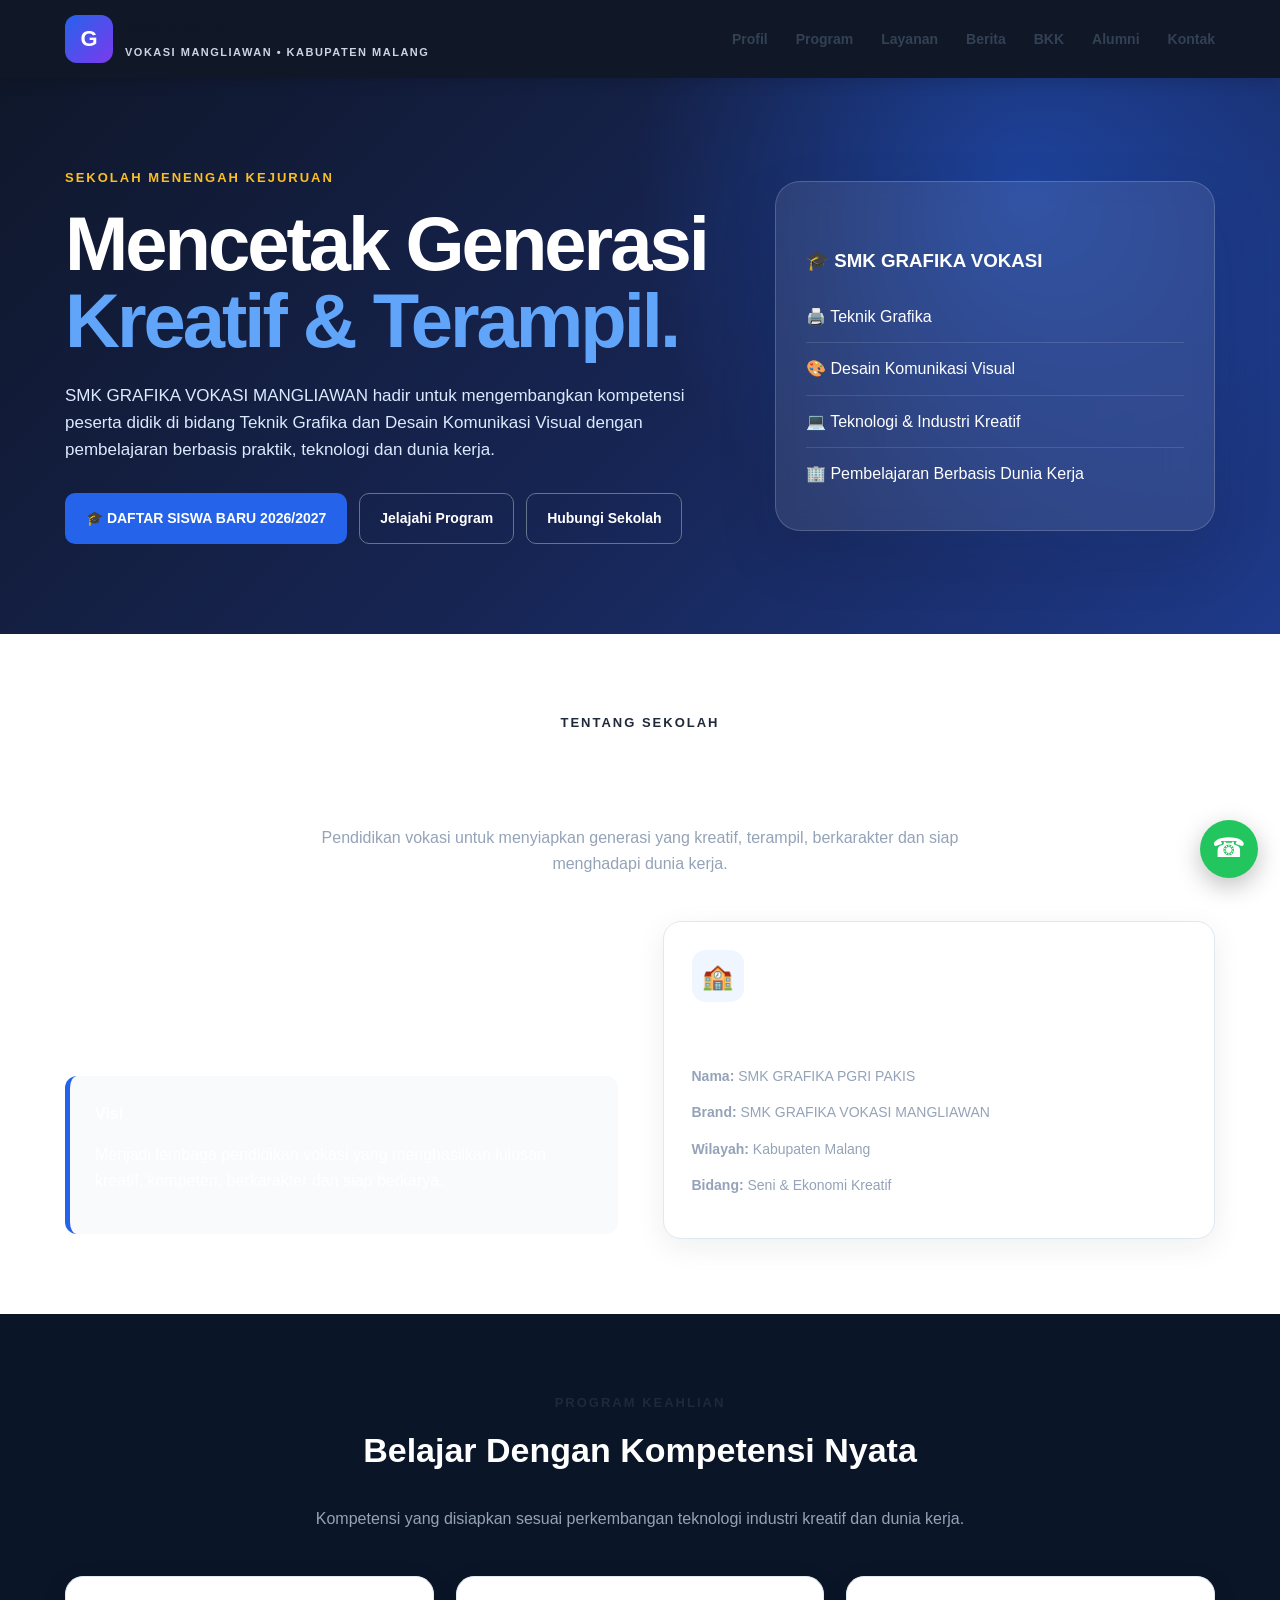
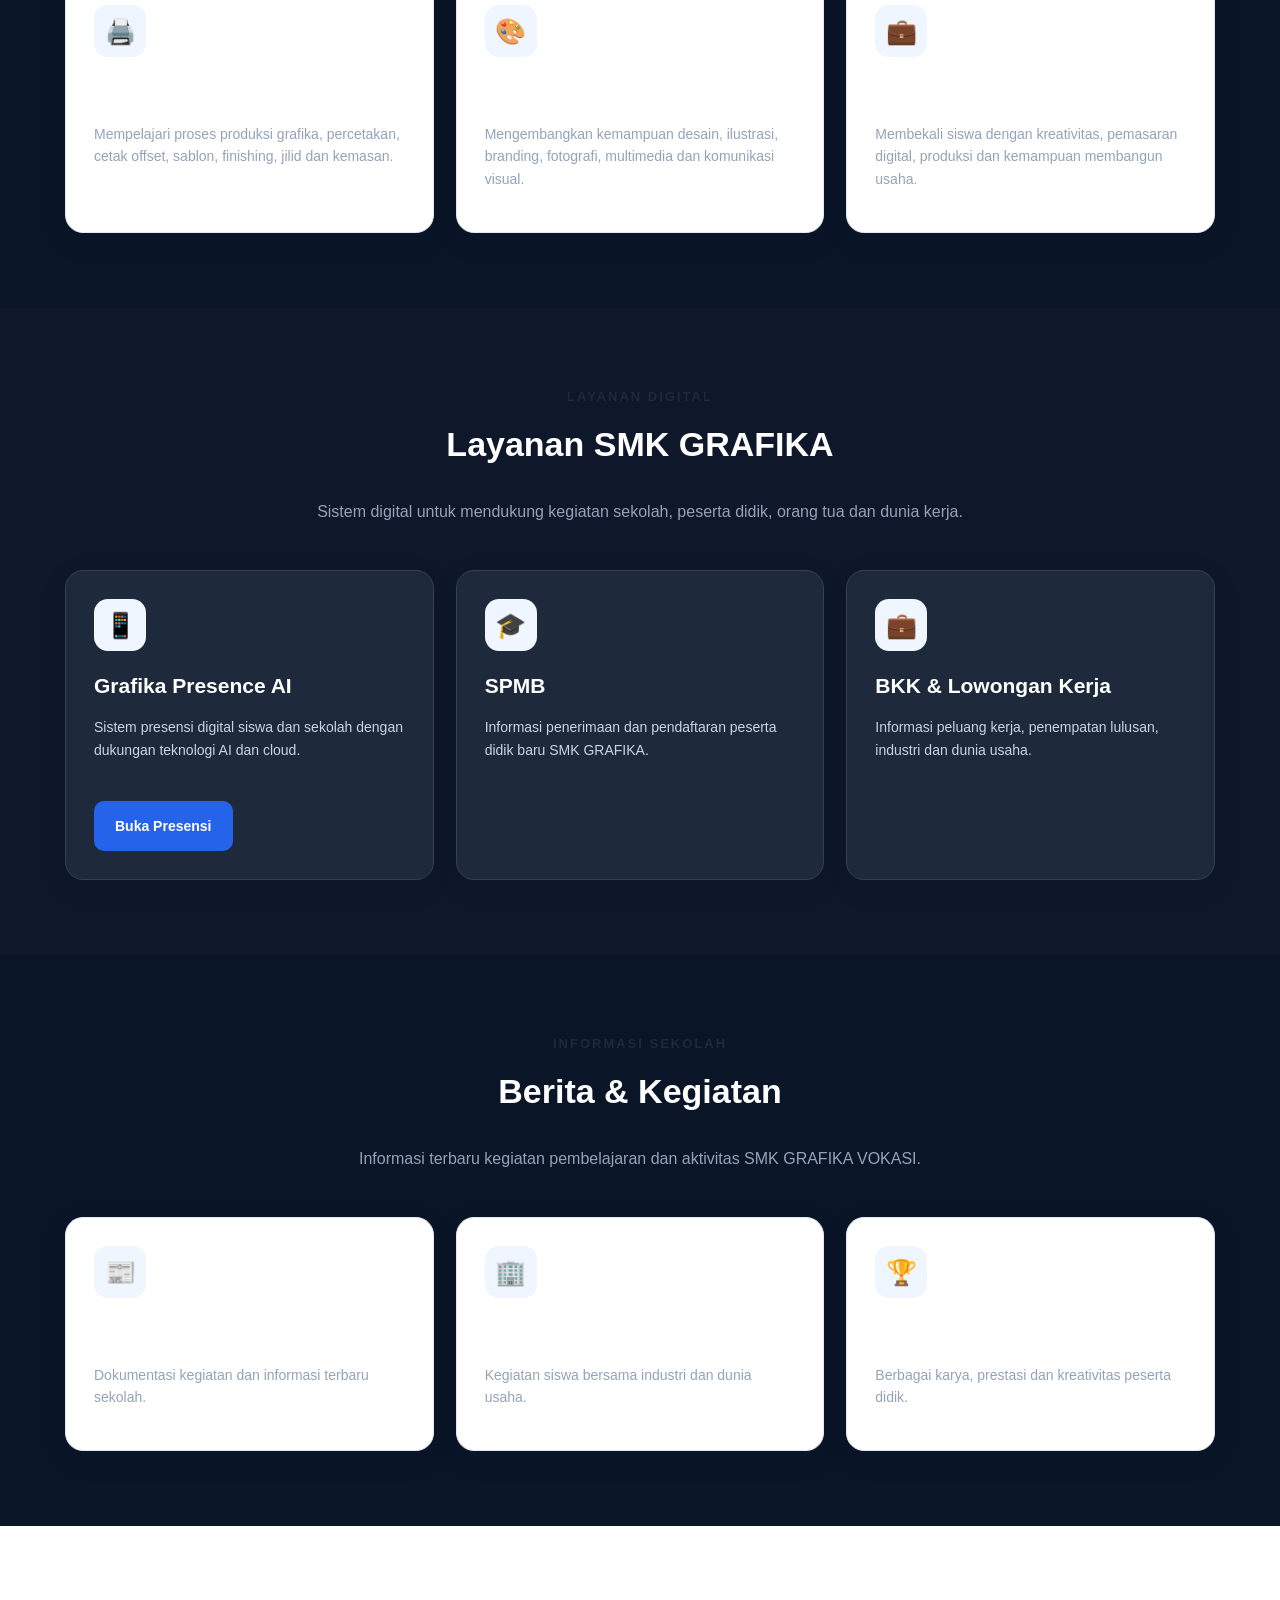
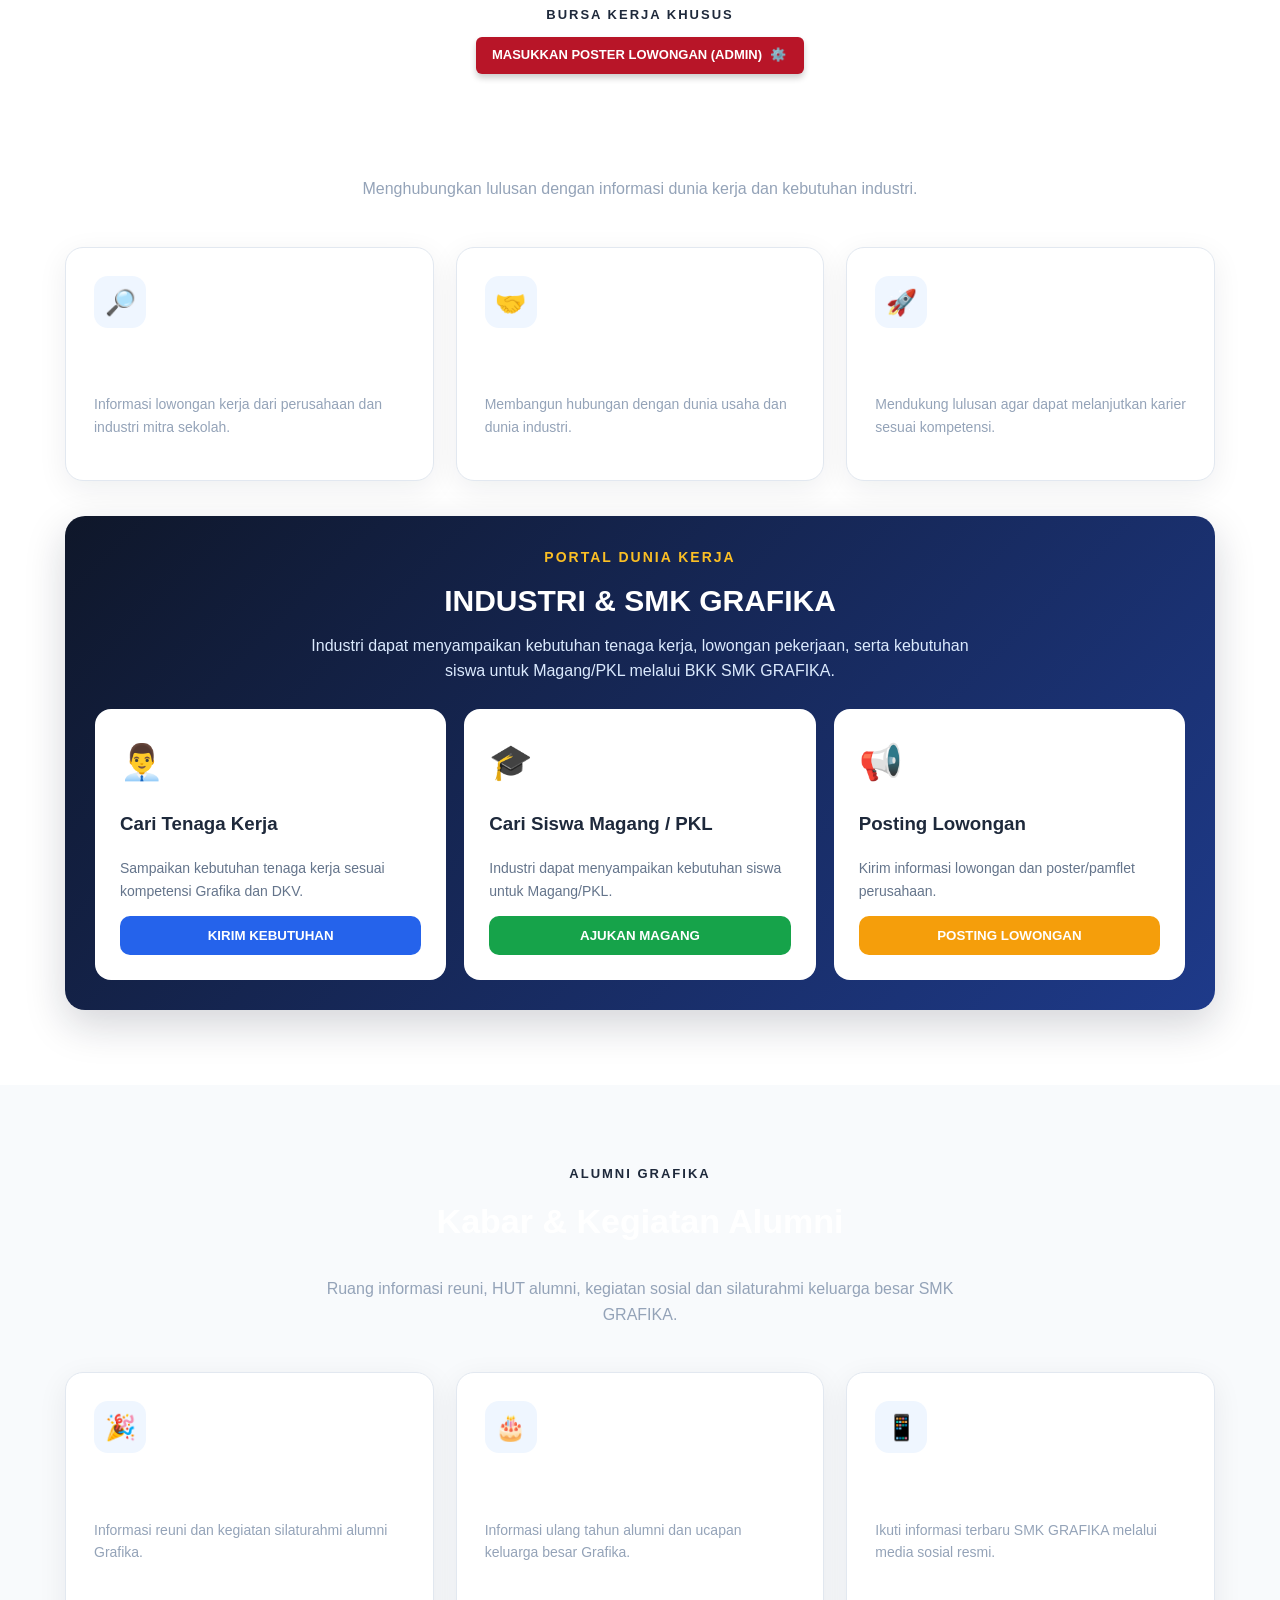
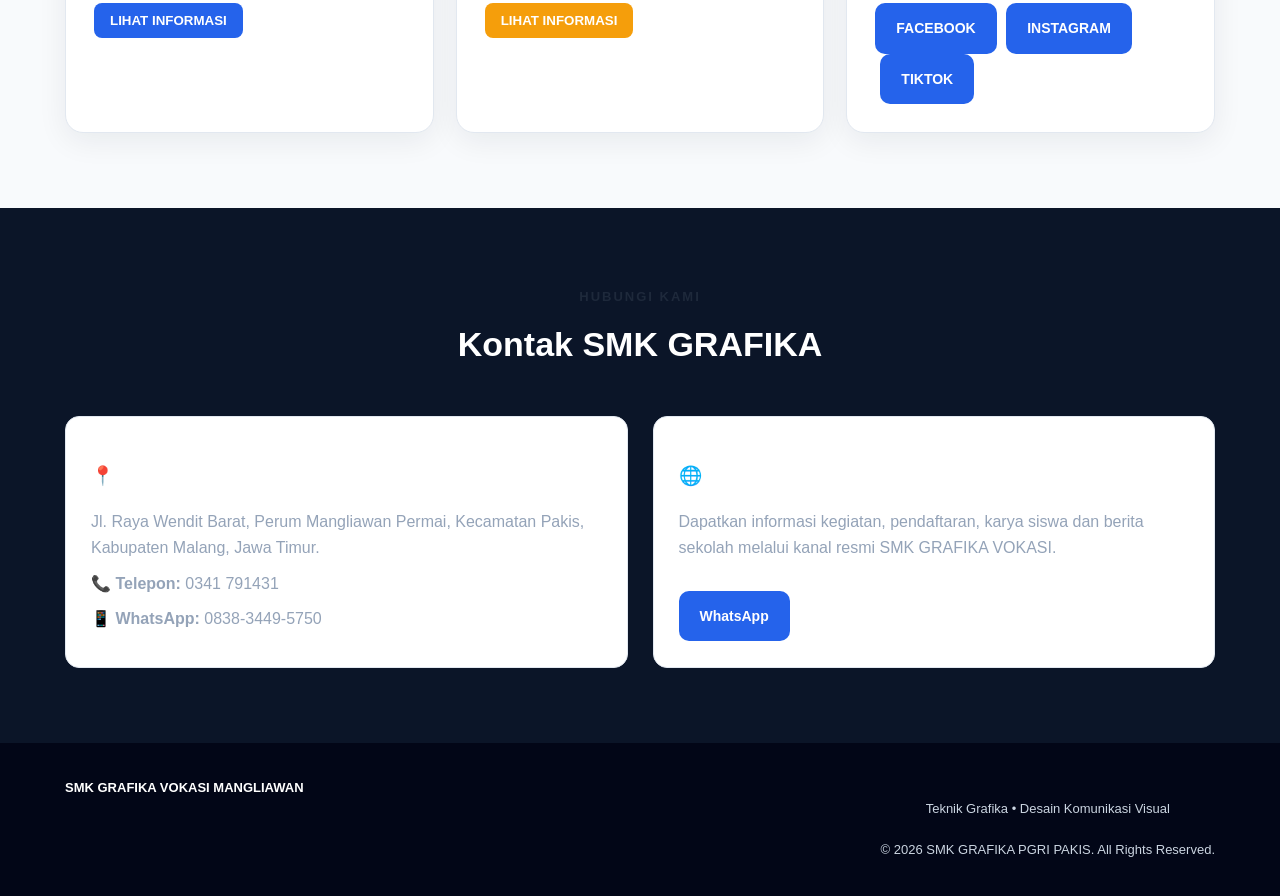
<file: index.html>
<!DOCTYPE html>
<html lang="id">
<head>
  <meta charset="UTF-8">
  <meta name="viewport" content="width=device-width, initial-scale=1.0">

  <title>SMK GRAFIKA VOKASI MANGLIAWAN | Teknik Grafika & DKV</title>

  <meta name="description" content="Website resmi SMK GRAFIKA VOKASI MANGLIAWAN, Kabupaten Malang. Program keahlian Teknik Grafika dan Desain Komunikasi Visual.">

  <meta name="facebook-domain-verification" content="zjezdn0zmz3v8cijdtgksv6y7cdmc">

  <link rel="stylesheet" href="style.css">

  <style>
  :root {
  --primary: #1a56db !important;
  --secondary: #1e293b !important;
  --accent: #f59e0b !important;
  --light: #0b1528 !important;   /* Latar belakang utama gelap */
  --white: #0f172a !important;   /* Warna kotak/card */
  --text: #ffffff !important;    /* Warna teks utama putih */
  --muted: #94a3b8 !important;   /* Warna teks keterangan */
}

/* Tambahkan ini di bawah :root untuk memastikan latar belakang berubah total */
body {
  background-color: var(--light) !important;
  color: var(--text) !important;
}

}
    
}

    }

    *{
      box-sizing:border-box;
      margin:0;
      padding:0;
      scroll-behavior:smooth;
    }

    body{
      font-family:Arial,Helvetica,sans-serif;
      color:var(--text);
      background:var(--light);
      line-height:1.6;
    }

    a{
      text-decoration:none;
      color:inherit;
    }

    .wrap{
      width:min(1150px,92%);
      margin:auto;
    }

    /* HEADER */
    header{
      position:sticky;
      top:0;
      z-index:1000;
      background:rgba(17,24,39,.97);
      color:white;
      box-shadow:0 3px 15px rgba(0,0,0,.15);
    }

    .nav{
      min-height:75px;
      display:flex;
      align-items:center;
      justify-content:space-between;
      gap:20px;
    }

    .brand{
      display:flex;
      align-items:center;
      gap:12px;
      font-weight:bold;
    }

    .logo{
      width:48px;
      height:48px;
      border-radius:12px;
      display:grid;
      place-items:center;
      background:linear-gradient(135deg,#2563eb,#7c3aed);
      color:white;
      font-size:22px;
      font-weight:900;
    }

    .brand small{
      display:block;
      color:#cbd5e1;
      font-size:11px;
      margin-top:2px;
    }

    nav{
      display:flex;
      gap:22px;
      align-items:center;
    }

    nav a{
      font-size:14px;
      color:#e5e7eb;
      transition:.2s;
    }

    nav a:hover{
      color:#fbbf24;
    }

    .menu{
      display:none;
      background:none;
      border:0;
      color:white;
      font-size:27px;
      cursor:pointer;
    }

    /* HERO */
    .hero{
      color:white;
      background:
        radial-gradient(circle at 80% 20%,rgba(37,99,235,.45),transparent 35%),
        linear-gradient(135deg,#0f172a,#172554 55%,#1e3a8a);
      padding:90px 0;
    }

    .hero-grid{
      display:grid;
      grid-template-columns:1.2fr .8fr;
      align-items:center;
      gap:50px;
    }

    .eyebrow{
      color:#fbbf24;
      font-weight:bold;
      letter-spacing:2px;
      font-size:13px;
      margin-bottom:15px;
    }

    h1{
      font-size:clamp(38px,5vw,65px);
      line-height:1.05;
      margin-bottom:20px;
    }

    h1 span{
      color:#60a5fa;
    }

    .hero p{
      color:#dbeafe;
      max-width:700px;
      font-size:17px;
    }

    .actions{
      display:flex;
      gap:12px;
      flex-wrap:wrap;
      margin-top:30px;
    }

    .btn{
      display:inline-block;
      padding:13px 20px;
      border-radius:10px;
      font-weight:bold;
      border:1px solid transparent;
    }

    .btn-primary{
      background:#2563eb;
      color:white;
    }

    .btn-primary:hover{
      background:#1d4ed8;
    }

    .btn-ghost{
      border-color:#64748b;
      color:white;
    }

    .hero-card{
      background:rgba(255,255,255,.09);
      border:1px solid rgba(255,255,255,.18);
      border-radius:25px;
      padding:30px;
      backdrop-filter:blur(10px);
    }

    .hero-card h3{
      margin-bottom:15px;
    }

    .hero-card div{
      padding:13px 0;
      border-bottom:1px solid rgba(255,255,255,.12);
    }

    .hero-card div:last-child{
      border:0;
    }

    /* SECTION */
    section{
      padding:75px 0;
    }

    .section-title{
      text-align:center;
      margin-bottom:45px;
    }

    .section-title span{
      color:var(--secondary);
      font-weight:bold;
      text-transform:uppercase;
      font-size:13px;
      letter-spacing:2px;
    }

    .section-title h2{
      font-size:34px;
      margin-top:8px;
    }

    .section-title p{
      max-width:700px;
      margin:10px auto;
      color:var(--muted);
    }

    /* CARDS */
    .cards{
      display:grid;
      grid-template-columns:repeat(3,1fr);
      gap:22px;
    }

    .card{
      background:white;
      padding:28px;
      border-radius:18px;
      box-shadow:0 8px 30px rgba(15,23,42,.07);
      border:1px solid #e2e8f0;
    }

    .icon{
      width:52px;
      height:52px;
      display:grid;
      place-items:center;
      background:#eff6ff;
      color:#2563eb;
      border-radius:14px;
      font-size:25px;
      margin-bottom:18px;
    }

    .card h3{
      margin-bottom:10px;
    }

    .card p{
      color:var(--muted);
      font-size:14px;
    }

    /* ABOUT */
    .about{
      background:white;
    }

    .about-grid{
      display:grid;
      grid-template-columns:1fr 1fr;
      gap:45px;
      align-items:center;
    }

    .about-box{
      background:#f8fafc;
      border-left:5px solid #2563eb;
      padding:25px;
      border-radius:12px;
      margin-top:20px;
    }

    /* INFO */
    .info{
      background:#0f172a;
      color:white;
    }

    .info .section-title p{
      color:#94a3b8;
    }

    .info .card{
      background:#1e293b;
      border-color:#334155;
      color:white;
    }

    .info .card p{
      color:#cbd5e1;
    }

    /* CONTACT */
    .contact-grid{
      display:grid;
      grid-template-columns:1fr 1fr;
      gap:25px;
    }

    .contact-box{
      background:white;
      padding:28px;
      border-radius:18px;
      border:1px solid #e2e8f0;
    }

    .contact-box p{
      margin:10px 0;
      color:var(--muted);
    }

    /* FOOTER */
    footer{
      background:#020617;
      color:#cbd5e1;
      padding:35px 0;
      text-align:center;
    }

    footer strong{
      color:white;
    }

    .wa{
      position:fixed;
      right:22px;
      bottom:22px;
      width:58px;
      height:58px;
      border-radius:50%;
      display:grid;
      place-items:center;
      background:#22c55e;
      color:white;
      font-size:27px;
      box-shadow:0 8px 25px rgba(0,0,0,.25);
      z-index:999;
    }

    /* MOBILE */
    @media(max-width:800px){
      nav{
        display:none;
        position:absolute;
        top:75px;
        left:0;
        right:0;
        background:#111827;
        padding:20px;
        flex-direction:column;
      }

      nav.active{
        display:flex;
      }

      .menu{
        display:block;
      }

      .hero-grid,
      .about-grid,
      .contact-grid{
        grid-template-columns:1fr;
      }

      .cards{
        grid-template-columns:1fr;
      }

      .hero{
        padding:65px 0;
      }

      section{
        padding:55px 0;
      }
    }
  </style>
</head>

<body>

<header>
  <div class="wrap nav">

    <a class="brand" href="#">
      <span class="logo">G</span>
      <span>
        SMK GRAFIKA
        <small>VOKASI MANGLIAWAN • KABUPATEN MALANG</small>
      </span>
    </a>

    <button class="menu" onclick="toggleMenu()">☰</button>

    <nav id="nav">
      <a href="#profil">Profil</a>
      <a href="#program">Program</a>
      <a href="#layanan">Layanan</a>
      <a href="#berita">Berita</a>
      <a href="#bkk">BKK</a>
      <a href="#kontak">Kontak</a>
    </nav>

  </div>
</header>

<main>

<section class="hero">
  <div class="wrap hero-grid">

    <div>
      <div class="eyebrow">SEKOLAH MENENGAH KEJURUAN</div>

      <h1>
        Mencetak Generasi
        <span>Kreatif & Terampil.</span>
      </h1>

      <p>
        SMK GRAFIKA VOKASI MANGLIAWAN hadir untuk mengembangkan
        kompetensi peserta didik di bidang Teknik Grafika dan
        Desain Komunikasi Visual dengan pembelajaran berbasis
        praktik, teknologi dan dunia kerja.
      </p>

      <div class="actions">
    <a class="btn btn-primary" href="spmb-grafika-2026-logo.html">🎓 DAFTAR SISWA BARU 2026/2027</a>
    <a class="btn btn-ghost" href="#program">Jelajahi Program</a>
    <a class="btn btn-ghost" href="#kontak">Hubungi Sekolah</a>
</div>
    </div>

    <div class="hero-card">
      <h3>🎓 SMK GRAFIKA VOKASI</h3>

      <div>🖨️ Teknik Grafika</div>
      <div>🎨 Desain Komunikasi Visual</div>
      <div>💻 Teknologi & Industri Kreatif</div>
      <div>🏢 Pembelajaran Berbasis Dunia Kerja</div>
    </div>

  </div>
</section>

<section id="profil" class="about">
  <div class="wrap">

    <div class="section-title">
      <span>Tentang Sekolah</span>
      <h2>Profil SMK GRAFIKA</h2>
      <p>
        Pendidikan vokasi untuk menyiapkan generasi yang kreatif,
        terampil, berkarakter dan siap menghadapi dunia kerja.
      </p>
    </div>

    <div class="about-grid">

      <div>
        <h2>SMK GRAFIKA VOKASI MANGLIAWAN</h2>

        <p>
          SMK GRAFIKA PGRI PAKIS merupakan sekolah kejuruan
          yang mengembangkan kompetensi di bidang industri grafika
          dan ekonomi kreatif.
        </p>

        <div class="about-box">
          <strong>Visi</strong>
          <p>
            Menjadi lembaga pendidikan vokasi yang menghasilkan
            lulusan kreatif, kompeten, berkarakter dan siap berkarya.
          </p>
        </div>
      </div>

      <div class="card">
        <div class="icon">🏫</div>
        <h3>Identitas Sekolah</h3>
        <p><strong>Nama:</strong> SMK GRAFIKA PGRI PAKIS</p>
        <p><strong>Brand:</strong> SMK GRAFIKA VOKASI MANGLIAWAN</p>
        <p><strong>Wilayah:</strong> Kabupaten Malang</p>
        <p><strong>Bidang:</strong> Seni & Ekonomi Kreatif</p>
      </div>

    </div>
  </div>
</section>

<section id="program">
  <div class="wrap">

    <div class="section-title">
      <span>Program Keahlian</span>
      <h2>Belajar Dengan Kompetensi Nyata</h2>
      <p>
        Kompetensi yang disiapkan sesuai perkembangan teknologi
        industri kreatif dan dunia kerja.
      </p>
    </div>

    <div class="cards">

      <div class="card">
        <div class="icon">🖨️</div>
        <h3>Teknik Grafika</h3>
        <p>
          Mempelajari proses produksi grafika, percetakan,
          cetak offset, sablon, finishing, jilid dan kemasan.
        </p>
      </div>

      <div class="card">
        <div class="icon">🎨</div>
        <h3>Desain Komunikasi Visual</h3>
        <p>
          Mengembangkan kemampuan desain, ilustrasi, branding,
          fotografi, multimedia dan komunikasi visual.
        </p>
      </div>

      <div class="card">
        <div class="icon">💼</div>
        <h3>Kewirausahaan</h3>
        <p>
          Membekali siswa dengan kreativitas, pemasaran digital,
          produksi dan kemampuan membangun usaha.
        </p>
      </div>

    </div>
  </div>
</section>

<section id="layanan" class="info">
  <div class="wrap">

    <div class="section-title">
      <span>Layanan Digital</span>
      <h2>Layanan SMK GRAFIKA</h2>
      <p>
        Sistem digital untuk mendukung kegiatan sekolah,
        peserta didik, orang tua dan dunia kerja.
      </p>
    </div>

    <div class="cards">

      <div class="card">
        <div class="icon">📱</div>
        <h3>Grafika Presence AI</h3>
        <p>
          Sistem presensi digital siswa dan sekolah dengan
          dukungan teknologi AI dan cloud.
        </p>
        <br>
        <a class="btn btn-primary" href="#" target="_blank">
          Buka Presensi
        </a>
      </div>

      <div class="card">
        <div class="icon">🎓</div>
        <h3>SPMB</h3>
        <p>
          Informasi penerimaan dan pendaftaran peserta didik baru
          SMK GRAFIKA.
        </p>
      </div>

      <div class="card">
        <div class="icon">💼</div>
        <h3>BKK & Lowongan Kerja</h3>
        <p>
          Informasi peluang kerja, penempatan lulusan,
          industri dan dunia usaha.
        </p>
      </div>

    </div>
  </div>
</section>

<section id="berita">
  <div class="wrap">

    <div class="section-title">
      <span>Informasi Sekolah</span>
      <h2>Berita & Kegiatan</h2>
      <p>
        Informasi terbaru kegiatan pembelajaran dan aktivitas
        SMK GRAFIKA VOKASI.
      </p>
    </div>

    <div class="cards">

      <div class="card">
        <div class="icon">📰</div>
        <h3>Kegiatan Sekolah</h3>
        <p>
          Dokumentasi kegiatan dan informasi terbaru sekolah.
        </p>
      </div>

      <div class="card">
        <div class="icon">🏢</div>
        <h3>Praktik Dunia Kerja</h3>
        <p>
          Kegiatan siswa bersama industri dan dunia usaha.
        </p>
      </div>

      <div class="card">
        <div class="icon">🏆</div>
        <h3>Prestasi Siswa</h3>
        <p>
          Berbagai karya, prestasi dan kreativitas peserta didik.
        </p>
      </div>

    </div>
  </div>
</section>

<section id="bkk" class="about">
  <div class="wrap">

    <div class="section-title">
      <span>Bursa Kerja Khusus</span>
            <!-- KODE TOMBOL ADMIN -->
      <div style="text-align: center; margin: 10px 0 20px 0;">
          <a admin-grafika-v2-BROWSER-KEY-FIX-CORRECT.html"
" style="display: inline-flex; align-items: center; background-color: #b81528; color: white; padding: 8px 16px; font-size: 13px; font-weight: bold; text-decoration: none; border-radius: 6px; box-shadow: 0 4px 6px rgba(0,0,0,0.2); text-transform: uppercase;">
              MASUKKAN POSTER LOWONGAN (ADMIN) <span style="margin-left: 8px;">⚙️</span>
          </a>
      </div>

      <h2>BKK SMK GRAFIKA</h2>
      <p>
        Menghubungkan lulusan dengan informasi dunia kerja
        dan kebutuhan industri.
      </p>
    </div>

    <div class="cards">

      <div class="card">
        <div class="icon">🔎</div>
        <h3>Lowongan Kerja</h3>
        <p>
          Informasi lowongan kerja dari perusahaan dan industri
          mitra sekolah.
        </p>
      </div>

      <div class="card">
        <div class="icon">🤝</div>
        <h3>Kerja Sama Industri</h3>
        <p>
          Membangun hubungan dengan dunia usaha dan dunia industri.
        </p>
      </div>

      <div class="card">
        <div class="icon">🚀</div>
        <h3>Penempatan Lulusan</h3>
        <p>
          Mendukung lulusan agar dapat melanjutkan karier
          sesuai kompetensi.
        </p>
      </div>

    </div>
  </div>
</section>

<section id="kontak">
  <div class="wrap">

    <div class="section-title">
      <span>Hubungi Kami</span>
      <h2>Kontak SMK GRAFIKA</h2>
    </div>

    <div class="contact-grid">

      <div class="contact-box">
        <h3>📍 Alamat Sekolah</h3>
        <p>
          Jl. Raya Wendit Barat, Perum Mangliawan Permai,
          Kecamatan Pakis, Kabupaten Malang, Jawa Timur.
        </p>

        <p><strong>📞 Telepon:</strong> 0341 791431</p>
        <p><strong>📱 WhatsApp:</strong> 0838-3449-5750</p>
      </div>

      <div class="contact-box">
        <h3>🌐 Ikuti Informasi Kami</h3>

        <p>
          Dapatkan informasi kegiatan, pendaftaran,
          karya siswa dan berita sekolah melalui kanal resmi
          SMK GRAFIKA VOKASI.
        </p>

        <div class="actions">
          <a class="btn btn-primary"
             href="https://wa.me/6283834495750"
             target="_blank">
             WhatsApp
          </a>
        </div>
      </div>

    </div>
  </div>
</section>

</main>

<a class="wa"
   href="https://wa.me/6283834495750"
   target="_blank"
   aria-label="WhatsApp">
   ☎
</a>

<footer>
  <div class="wrap">
    <strong>SMK GRAFIKA VOKASI MANGLIAWAN</strong>
    <br>
    Teknik Grafika • Desain Komunikasi Visual
    <br><br>
    © 2026 SMK GRAFIKA PGRI PAKIS. All Rights Reserved.
  </div>
</footer>

<script>
function toggleMenu(){
  document.getElementById("nav").classList.toggle("active");
}

document.querySelectorAll("nav a").forEach(function(link){
  link.addEventListener("click",function(){
    document.getElementById("nav").classList.remove("active");
  });
});
</script>
  
<script src="script.js"></script>
</body>
</html>
</file>
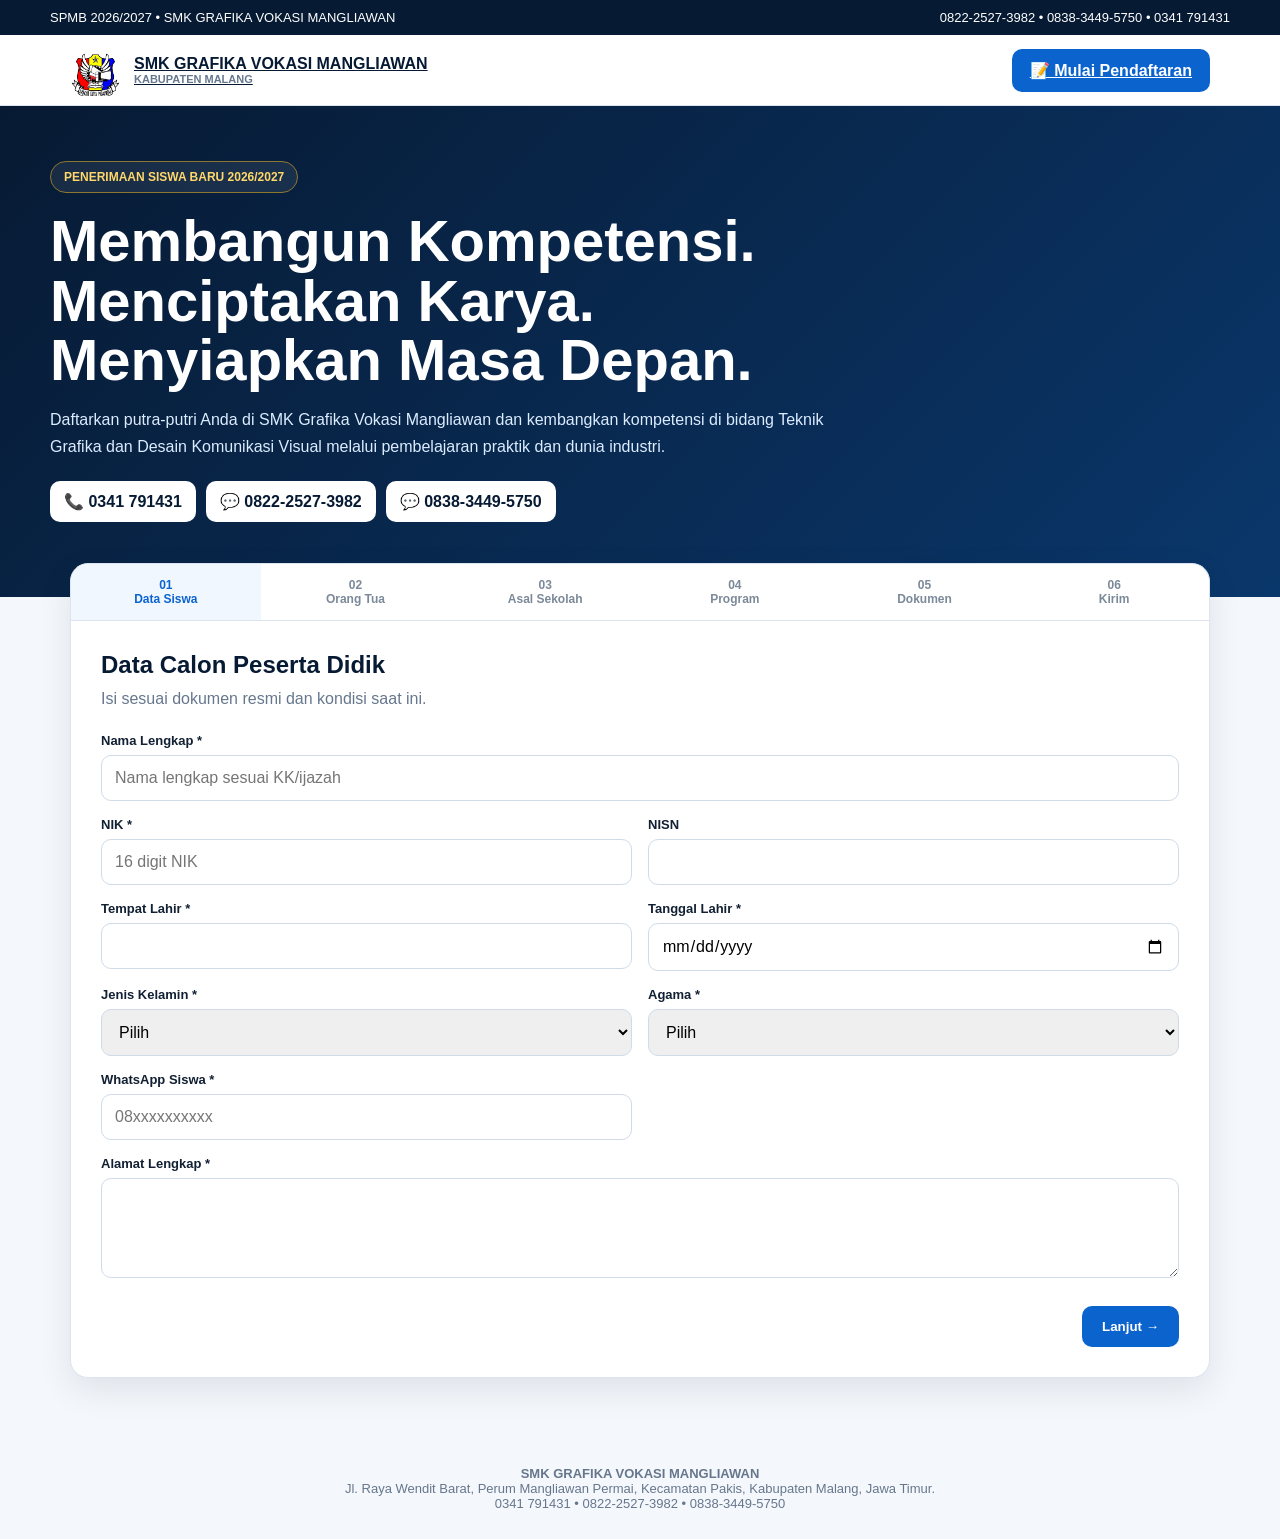
<file: spmb-grafika-2026-logo-final.html>
<!doctype html>
<html lang="id"><head><meta charset="utf-8"><meta name="viewport" content="width=device-width,initial-scale=1">
<title>SPMB 2026/2027 | SMK Grafika Vokasi Mangliawan</title>
<style>
:root{--n:#071a33;--b:#0b63ce;--g:#f4bd32;--bg:#f4f7fb;--line:#dce5ef;--m:#66778d}
*{box-sizing:border-box}body{margin:0;font-family:Segoe UI,Arial,sans-serif;background:var(--bg);color:#122033}.top{background:var(--n);color:white;padding:10px 20px;font-size:13px}.wrap,.hero-in,.main{max-width:1180px;margin:auto}.top .wrap{display:flex;justify-content:space-between;gap:10px;flex-wrap:wrap}.nav{background:white;border-bottom:1px solid var(--line);position:sticky;top:0;z-index:5}.nav .wrap{height:70px;display:flex;align-items:center;justify-content:space-between;padding:0 20px}.brand{display:flex;gap:12px;align-items:center;font-weight:800;color:var(--n)}.logo{width:52px;height:52px;border-radius:12px;background:#fff;display:grid;place-items:center;overflow:hidden}.logo img{width:100%;height:100%;object-fit:contain}.brand small{display:block;color:var(--m);font-size:11px}.btn{background:var(--b);color:white;border:0;border-radius:10px;padding:12px 18px;font-weight:800}.hero{background:linear-gradient(135deg,var(--n),#0a376b);color:white;padding:55px 20px 75px}.badge{display:inline-block;color:#ffd76a;border:1px solid #8d762f;background:#ffffff12;padding:8px 13px;border-radius:99px;font-weight:800;font-size:12px}.hero h1{font-size:clamp(32px,5vw,58px);line-height:1.03;max-width:800px;margin:18px 0 14px}.hero p{max-width:780px;line-height:1.7;color:#dcecff}.pills{display:flex;gap:10px;flex-wrap:wrap;margin-top:20px}.pill{background:#fff;color:var(--n);padding:11px 14px;border-radius:10px;font-weight:800}.main{padding:0 20px 60px;margin-top:-34px}.card{background:#fff;border:1px solid var(--line);border-radius:18px;box-shadow:0 12px 35px #071a3317;overflow:hidden}.steps{display:grid;grid-template-columns:repeat(6,1fr);border-bottom:1px solid var(--line)}.step{text-align:center;padding:14px 5px;font-size:12px;font-weight:800;color:#7b8999}.step.on{color:var(--b);background:#f1f7ff}.form{padding:30px}.sec{display:none}.sec.on{display:block}h2{margin:0 0 7px;color:var(--n)}.sub{color:var(--m);line-height:1.6;margin:0 0 22px}.grid{display:grid;grid-template-columns:1fr 1fr;gap:16px}.full{grid-column:1/-1}.field{display:flex;flex-direction:column;gap:7px}.field label{font-weight:800;font-size:13px}input,select,textarea{width:100%;padding:13px;border:1px solid #cfdbe8;border-radius:10px;font:inherit}textarea{min-height:100px}.choices{display:grid;grid-template-columns:1fr 1fr;gap:14px}.choices label{padding:18px;border:1px solid var(--line);border-radius:14px;cursor:pointer;line-height:1.5}.note{background:#fff9e8;border:1px solid #f2d77e;border-radius:12px;padding:14px;margin:20px 0;line-height:1.6;font-size:13px}.actions{display:flex;justify-content:space-between;margin-top:28px;gap:10px}.actions button{border:0;border-radius:10px;padding:13px 20px;font-weight:800;cursor:pointer}.prev{background:#edf2f7}.next{background:var(--b);color:#fff}.result{display:none;text-align:center;padding:45px}.check{width:70px;height:70px;border-radius:50%;margin:auto;background:#e6f7ef;color:#16865b;display:grid;place-items:center;font-size:35px}.reg{font-size:25px;font-weight:900;color:var(--b);margin:15px}.wa{display:inline-block;background:#16865b;color:#fff;padding:13px 18px;border-radius:10px;font-weight:800}footer{text-align:center;color:var(--m);padding:28px 20px;font-size:13px}
@media(max-width:760px){.steps{grid-template-columns:repeat(3,1fr)}.grid,.choices{grid-template-columns:1fr}.form{padding:20px 16px}}
</style></head>
<body>
<div class="top"><div class="wrap"><span>SPMB 2026/2027 • SMK GRAFIKA VOKASI MANGLIAWAN</span><span>0822-2527-3982 • 0838-3449-5750 • 0341 791431</span></div></div>
<header class="nav"><div class="wrap"><a class="brand" href="index.html"><span class="logo"><img src="logo-smk-grafika.png" alt="Logo SMK Grafika Vokasi Mangliawan"></span><span>SMK GRAFIKA VOKASI MANGLIAWAN<small>KABUPATEN MALANG</small></span></a><a class="btn" href="#form">📝 Mulai Pendaftaran</a></div></header>
<section class="hero"><div class="hero-in"><span class="badge">PENERIMAAN SISWA BARU 2026/2027</span><h1>Membangun Kompetensi. Menciptakan Karya. Menyiapkan Masa Depan.</h1><p>Daftarkan putra-putri Anda di SMK Grafika Vokasi Mangliawan dan kembangkan kompetensi di bidang Teknik Grafika dan Desain Komunikasi Visual melalui pembelajaran praktik dan dunia industri.</p><div class="pills"><span class="pill">📞 0341 791431</span><span class="pill">💬 0822-2527-3982</span><span class="pill">💬 0838-3449-5750</span></div></div></section>
<main class="main" id="form"><div class="card"><div class="steps"><div class="step on">01<br>Data Siswa</div><div class="step">02<br>Orang Tua</div><div class="step">03<br>Asal Sekolah</div><div class="step">04<br>Program</div><div class="step">05<br>Dokumen</div><div class="step">06<br>Kirim</div></div>
<div id="formArea" class="form">
<section class="sec on"><h2>Data Calon Peserta Didik</h2><p class="sub">Isi sesuai dokumen resmi dan kondisi saat ini.</p><div class="grid">
<div class="field full"><label>Nama Lengkap *</label><input name="nama" placeholder="Nama lengkap sesuai KK/ijazah"></div>
<div class="field"><label>NIK *</label><input name="nik" inputmode="numeric" placeholder="16 digit NIK"></div><div class="field"><label>NISN</label><input name="nisn"></div>
<div class="field"><label>Tempat Lahir *</label><input></div><div class="field"><label>Tanggal Lahir *</label><input type="date"></div>
<div class="field"><label>Jenis Kelamin *</label><select><option value="">Pilih</option><option>Laki-laki</option><option>Perempuan</option></select></div>
<div class="field"><label>Agama *</label><select><option value="">Pilih</option><option>Islam</option><option>Kristen</option><option>Katolik</option><option>Hindu</option><option>Buddha</option><option>Konghucu</option></select></div>
<div class="field"><label>WhatsApp Siswa *</label><input inputmode="tel" placeholder="08xxxxxxxxxx"></div><div class="field full"><label>Alamat Lengkap *</label><textarea></textarea></div></div></section>
<section class="sec"><h2>Data Orang Tua / Wali</h2><p class="sub">Nomor WhatsApp digunakan untuk informasi proses pendaftaran.</p><div class="grid">
<div class="field"><label>Nama Ayah</label><input></div><div class="field"><label>Nama Ibu</label><input></div><div class="field"><label>Nama Wali (jika ada)</label><input></div><div class="field"><label>WhatsApp Orang Tua/Wali *</label><input inputmode="tel" placeholder="08xxxxxxxxxx"></div><div class="field"><label>Pekerjaan Ayah</label><input></div><div class="field"><label>Pekerjaan Ibu</label><input></div></div></section>
<section class="sec"><h2>Asal Sekolah</h2><p class="sub">Masukkan data sekolah asal dengan benar.</p><div class="grid"><div class="field full"><label>Nama SMP/MTs *</label><input></div><div class="field"><label>NPSN</label><input></div><div class="field"><label>Tahun Lulus *</label><input value="2026"></div></div></section>
<section class="sec"><h2>Pilih Kompetensi Keahlian</h2><p class="sub">Pilih program sesuai minat dan rencana masa depan.</p><div class="choices"><label><input type="radio" name="program" value="Teknik Grafika"> <strong>TEKNIK GRAFIKA</strong><br><small>Produksi Grafika • Percetakan • Finishing • Teknologi Industri</small></label><label><input type="radio" name="program" value="DKV"> <strong>DESAIN KOMUNIKASI VISUAL</strong><br><small>Desain Grafis • Multimedia • Branding • Konten Digital</small></label></div><div class="note">💡 Pilihan kompetensi akan menjadi dasar proses verifikasi dan layanan informasi SPMB.</div></section>
<section class="sec"><h2>Dokumen Pendukung</h2><p class="sub">Kolom dokumen disiapkan untuk tahap integrasi database.</p><div class="grid"><div class="field"><label>Kartu Keluarga (KK)</label><input type="file" accept=".jpg,.jpeg,.png,.pdf"></div><div class="field"><label>Dokumen Identitas / Ijazah</label><input type="file" accept=".jpg,.jpeg,.png,.pdf"></div><div class="field full"><label>Pas Foto Calon Siswa</label><input type="file" accept=".jpg,.jpeg,.png"></div></div><div class="note">📎 Format nama file: <strong>kelas_nama</strong>, misalnya <strong>X_DKV_NamaSiswa.pdf</strong>.</div></section>
<section class="sec"><h2>Konfirmasi Pendaftaran</h2><p class="sub">Periksa kembali data sebelum mengirim formulir.</p><div class="note">Dengan mengirim formulir ini, saya menyatakan data yang diberikan benar dan bersedia mengikuti proses verifikasi SPMB SMK Grafika Vokasi Mangliawan.</div><label><input type="checkbox" id="agree"> Saya menyetujui pernyataan di atas.</label></section>
<div class="actions"><button id="prev" class="prev" type="button">← Kembali</button><button id="next" class="next" type="button">Lanjut →</button></div></div>
<div id="result" class="result">
<div class="check">✓</div>
<h2>Pendaftaran Berhasil Diproses</h2>
<p>Data formulir telah diproses pada perangkat ini.</p>
<div id="reg" class="reg"></div>
<div id="summary" class="note" style="text-align:left;max-width:620px;margin:20px auto"></div>
<p><strong>Simpan nomor pendaftaran ini.</strong></p>
<a id="wa" class="wa" target="_blank" rel="noopener">💬 Konfirmasi via WhatsApp</a>
<button id="printBtn" class="btn" type="button" style="margin-left:8px;cursor:pointer">🖨️ Cetak Bukti</button>
<p style="font-size:12px;color:#66778d;margin-top:18px">Catatan: versi saat ini belum mengirim data ke database sekolah. Integrasi database dan dashboard admin akan dilakukan pada tahap berikutnya.</p>
</div>
</div></main>
<footer><strong>SMK GRAFIKA VOKASI MANGLIAWAN</strong><br>Jl. Raya Wendit Barat, Perum Mangliawan Permai, Kecamatan Pakis, Kabupaten Malang, Jawa Timur.<br>0341 791431 • 0822-2527-3982 • 0838-3449-5750</footer>
<script>
let i=0;
const s=[...document.querySelectorAll('.sec')],
      st=[...document.querySelectorAll('.step')],
      next=document.querySelector('#next'),
      prev=document.querySelector('#prev');

function show(){
  s.forEach((x,n)=>x.classList.toggle('on',n===i));
  st.forEach((x,n)=>x.classList.toggle('on',n===i));
  prev.style.visibility=i?'visible':'hidden';
  next.textContent=i===s.length-1?'KIRIM PENDAFTARAN ✓':'Lanjut →';
}

function val(selector){
  const el=document.querySelector(selector);
  return el ? el.value.trim() : '';
}

function selectedProgram(){
  const el=document.querySelector('input[name="program"]:checked');
  return el ? el.value : '';
}

function validStep(){
  if(i===0){
    if(!val('input[name="nama"]')){alert('Nama lengkap wajib diisi.');return false;}
    if(!val('input[name="nik"]')){alert('NIK wajib diisi.');return false;}
  }
  if(i===1 && !val('input[placeholder="08xxxxxxxxxx"]')){
    // Do not block if the page has more than one matching phone field;
    // the explicit parent field is checked below.
    const fields=[...document.querySelectorAll('input')];
    const parent=[...fields].find(x=>x.previousElementSibling && x.previousElementSibling.textContent.includes('WhatsApp Orang Tua/Wali'));
    if(parent && !parent.value.trim()){alert('WhatsApp Orang Tua/Wali wajib diisi.');return false;}
  }
  if(i===2){
    const school=[...document.querySelectorAll('input')].find(x=>x.previousElementSibling && x.previousElementSibling.textContent.includes('Nama SMP/MTs'));
    if(school && !school.value.trim()){alert('Nama SMP/MTs wajib diisi.');return false;}
  }
  if(i===3 && !selectedProgram()){alert('Silakan pilih kompetensi keahlian.');return false;}
  return true;
}

function makeReg(){
  const key='grafika_spmb_last_number';
  const old=localStorage.getItem(key);
  let n=old ? parseInt(old.split('-').pop(),10)+1 : Math.floor(1000+Math.random()*9000);
  if(n>9999)n=1000;
  const r='GRAFIKA-2026-'+String(n).padStart(4,'0');
  localStorage.setItem(key,r);
  return r;
}

prev.onclick=()=>{if(i){i--;show()}};

next.onclick=()=>{
  if(i<s.length-1){
    if(validStep()){i++;show();}
    return;
  }

  if(!document.querySelector('#agree').checked){
    alert('Silakan centang persetujuan terlebih dahulu.');
    return;
  }

  if(!selectedProgram()){
    alert('Silakan pilih kompetensi keahlian terlebih dahulu.');
    return;
  }

  const r=makeReg();
  const nama=val('input[name="nama"]') || 'Calon Siswa';
  const program=selectedProgram();
  const fields=[...document.querySelectorAll('input')];
  const parentWaEl=fields.find(x=>x.previousElementSibling && x.previousElementSibling.textContent.includes('WhatsApp Orang Tua/Wali'));
  const parentWa=parentWaEl ? parentWaEl.value.trim() : '';

  const record={
    nomorPendaftaran:r,
    nama:nama,
    program:program,
    whatsappOrtu:parentWa,
    waktu:new Date().toISOString()
  };
  localStorage.setItem('grafika_spmb_test_record',JSON.stringify(record));

  document.querySelector('#reg').textContent=r;
  document.querySelector('#summary').innerHTML=
    '<strong>Ringkasan Pendaftaran</strong><br>'+
    'Nama: '+nama.replace(/</g,'&lt;').replace(/>/g,'&gt;')+'<br>'+
    'Kompetensi: '+program.replace(/</g,'&lt;').replace(/>/g,'&gt;')+
    (parentWa ? '<br>WhatsApp Orang Tua/Wali: '+parentWa.replace(/</g,'&lt;').replace(/>/g,'&gt;') : '');

  const msg=
    'Assalamu’alaikum. Saya telah mengisi SPMB SMK Grafika Vokasi Mangliawan.%0A'+
    'Nomor pendaftaran: '+encodeURIComponent(r)+'%0A'+
    'Nama: '+encodeURIComponent(nama)+'%0A'+
    'Kompetensi: '+encodeURIComponent(program);

  document.querySelector('#wa').href='https://wa.me/6282225273982?text='+msg;
  document.querySelector('#formArea').style.display='none';
  document.querySelector('#result').style.display='block';
  window.scrollTo({top:0,behavior:'smooth'});
};

document.querySelector('#printBtn').onclick=()=>window.print();
show();
</script></body></html>
</file>
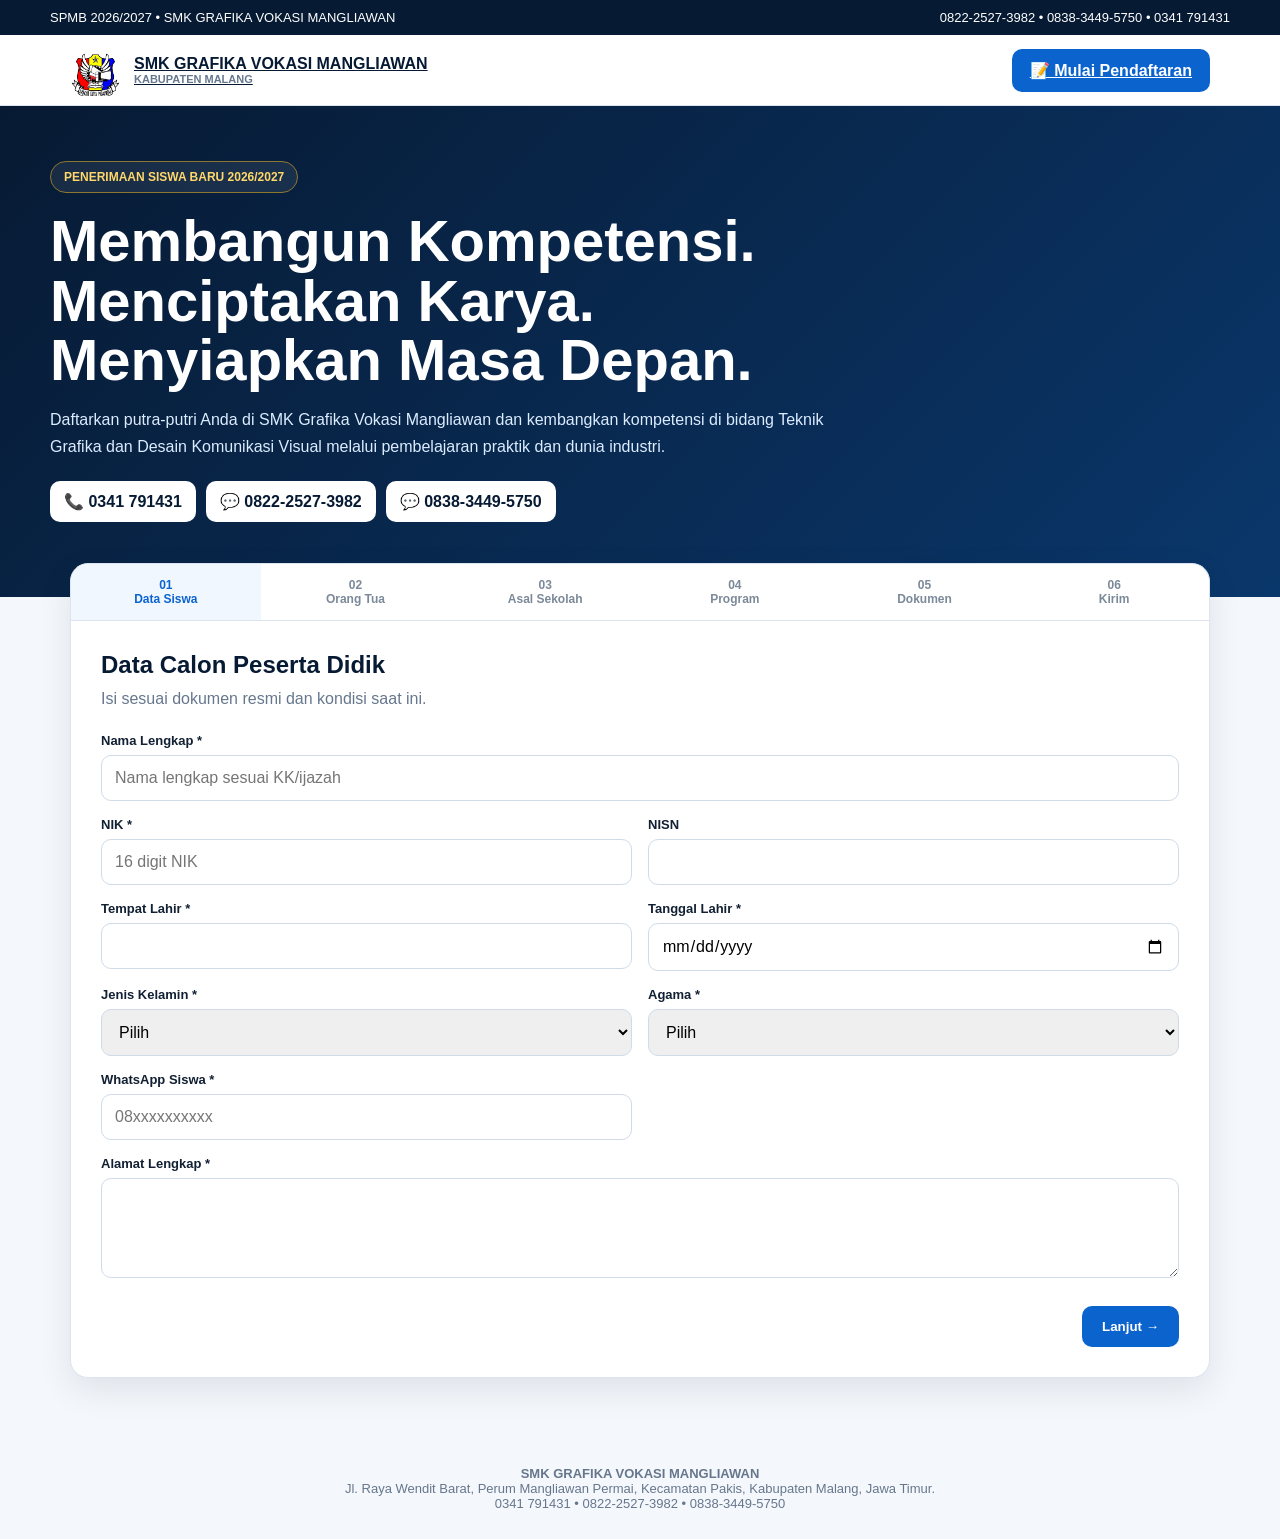
<file: spmb-grafika-2026-logo.html>
<!doctype html>
<html lang="id"><head><meta charset="utf-8"><meta name="viewport" content="width=device-width,initial-scale=1">
<title>SPMB 2026/2027 | SMK Grafika Vokasi Mangliawan</title>
<style>
:root{--n:#071a33;--b:#0b63ce;--g:#f4bd32;--bg:#f4f7fb;--line:#dce5ef;--m:#66778d}
*{box-sizing:border-box}body{margin:0;font-family:Segoe UI,Arial,sans-serif;background:var(--bg);color:#122033}.top{background:var(--n);color:white;padding:10px 20px;font-size:13px}.wrap,.hero-in,.main{max-width:1180px;margin:auto}.top .wrap{display:flex;justify-content:space-between;gap:10px;flex-wrap:wrap}.nav{background:white;border-bottom:1px solid var(--line);position:sticky;top:0;z-index:5}.nav .wrap{height:70px;display:flex;align-items:center;justify-content:space-between;padding:0 20px}.brand{display:flex;gap:12px;align-items:center;font-weight:800;color:var(--n)}.logo{width:52px;height:52px;border-radius:12px;background:#fff;display:grid;place-items:center;overflow:hidden}.logo img{width:100%;height:100%;object-fit:contain}.brand small{display:block;color:var(--m);font-size:11px}.btn{background:var(--b);color:white;border:0;border-radius:10px;padding:12px 18px;font-weight:800}.hero{background:linear-gradient(135deg,var(--n),#0a376b);color:white;padding:55px 20px 75px}.badge{display:inline-block;color:#ffd76a;border:1px solid #8d762f;background:#ffffff12;padding:8px 13px;border-radius:99px;font-weight:800;font-size:12px}.hero h1{font-size:clamp(32px,5vw,58px);line-height:1.03;max-width:800px;margin:18px 0 14px}.hero p{max-width:780px;line-height:1.7;color:#dcecff}.pills{display:flex;gap:10px;flex-wrap:wrap;margin-top:20px}.pill{background:#fff;color:var(--n);padding:11px 14px;border-radius:10px;font-weight:800}.main{padding:0 20px 60px;margin-top:-34px}.card{background:#fff;border:1px solid var(--line);border-radius:18px;box-shadow:0 12px 35px #071a3317;overflow:hidden}.steps{display:grid;grid-template-columns:repeat(6,1fr);border-bottom:1px solid var(--line)}.step{text-align:center;padding:14px 5px;font-size:12px;font-weight:800;color:#7b8999}.step.on{color:var(--b);background:#f1f7ff}.form{padding:30px}.sec{display:none}.sec.on{display:block}h2{margin:0 0 7px;color:var(--n)}.sub{color:var(--m);line-height:1.6;margin:0 0 22px}.grid{display:grid;grid-template-columns:1fr 1fr;gap:16px}.full{grid-column:1/-1}.field{display:flex;flex-direction:column;gap:7px}.field label{font-weight:800;font-size:13px}input,select,textarea{width:100%;padding:13px;border:1px solid #cfdbe8;border-radius:10px;font:inherit}textarea{min-height:100px}.choices{display:grid;grid-template-columns:1fr 1fr;gap:14px}.choices label{padding:18px;border:1px solid var(--line);border-radius:14px;cursor:pointer;line-height:1.5}.note{background:#fff9e8;border:1px solid #f2d77e;border-radius:12px;padding:14px;margin:20px 0;line-height:1.6;font-size:13px}.actions{display:flex;justify-content:space-between;margin-top:28px;gap:10px}.actions button{border:0;border-radius:10px;padding:13px 20px;font-weight:800;cursor:pointer}.prev{background:#edf2f7}.next{background:var(--b);color:#fff}.result{display:none;text-align:center;padding:45px}.check{width:70px;height:70px;border-radius:50%;margin:auto;background:#e6f7ef;color:#16865b;display:grid;place-items:center;font-size:35px}.reg{font-size:25px;font-weight:900;color:var(--b);margin:15px}.wa{display:inline-block;background:#16865b;color:#fff;padding:13px 18px;border-radius:10px;font-weight:800}footer{text-align:center;color:var(--m);padding:28px 20px;font-size:13px}
@media(max-width:760px){.steps{grid-template-columns:repeat(3,1fr)}.grid,.choices{grid-template-columns:1fr}.form{padding:20px 16px}}
</style></head>
<body>
<div class="top"><div class="wrap"><span>SPMB 2026/2027 • SMK GRAFIKA VOKASI MANGLIAWAN</span><span>0822-2527-3982 • 0838-3449-5750 • 0341 791431</span></div></div>
<header class="nav"><div class="wrap"><a class="brand" href="index.html"><span class="logo"><img src="logo-smk-grafika.png" alt="Logo SMK Grafika Vokasi Mangliawan"></span><span>SMK GRAFIKA VOKASI MANGLIAWAN<small>KABUPATEN MALANG</small></span></a><a class="btn" href="#form">📝 Mulai Pendaftaran</a></div></header>
<section class="hero"><div class="hero-in"><span class="badge">PENERIMAAN SISWA BARU 2026/2027</span><h1>Membangun Kompetensi. Menciptakan Karya. Menyiapkan Masa Depan.</h1><p>Daftarkan putra-putri Anda di SMK Grafika Vokasi Mangliawan dan kembangkan kompetensi di bidang Teknik Grafika dan Desain Komunikasi Visual melalui pembelajaran praktik dan dunia industri.</p><div class="pills"><span class="pill">📞 0341 791431</span><span class="pill">💬 0822-2527-3982</span><span class="pill">💬 0838-3449-5750</span></div></div></section>
<main class="main" id="form"><div class="card"><div class="steps"><div class="step on">01<br>Data Siswa</div><div class="step">02<br>Orang Tua</div><div class="step">03<br>Asal Sekolah</div><div class="step">04<br>Program</div><div class="step">05<br>Dokumen</div><div class="step">06<br>Kirim</div></div>
<div id="formArea" class="form">
<section class="sec on"><h2>Data Calon Peserta Didik</h2><p class="sub">Isi sesuai dokumen resmi dan kondisi saat ini.</p><div class="grid">
<div class="field full"><label>Nama Lengkap *</label><input name="nama" placeholder="Nama lengkap sesuai KK/ijazah"></div>
<div class="field"><label>NIK *</label><input name="nik" inputmode="numeric" placeholder="16 digit NIK"></div><div class="field"><label>NISN</label><input name="nisn"></div>
<div class="field"><label>Tempat Lahir *</label><input></div><div class="field"><label>Tanggal Lahir *</label><input type="date"></div>
<div class="field"><label>Jenis Kelamin *</label><select><option value="">Pilih</option><option>Laki-laki</option><option>Perempuan</option></select></div>
<div class="field"><label>Agama *</label><select><option value="">Pilih</option><option>Islam</option><option>Kristen</option><option>Katolik</option><option>Hindu</option><option>Buddha</option><option>Konghucu</option></select></div>
<div class="field"><label>WhatsApp Siswa *</label><input inputmode="tel" placeholder="08xxxxxxxxxx"></div><div class="field full"><label>Alamat Lengkap *</label><textarea></textarea></div></div></section>
<section class="sec"><h2>Data Orang Tua / Wali</h2><p class="sub">Nomor WhatsApp digunakan untuk informasi proses pendaftaran.</p><div class="grid">
<div class="field"><label>Nama Ayah</label><input></div><div class="field"><label>Nama Ibu</label><input></div><div class="field"><label>Nama Wali (jika ada)</label><input></div><div class="field"><label>WhatsApp Orang Tua/Wali *</label><input inputmode="tel" placeholder="08xxxxxxxxxx"></div><div class="field"><label>Pekerjaan Ayah</label><input></div><div class="field"><label>Pekerjaan Ibu</label><input></div></div></section>
<section class="sec"><h2>Asal Sekolah</h2><p class="sub">Masukkan data sekolah asal dengan benar.</p><div class="grid"><div class="field full"><label>Nama SMP/MTs *</label><input></div><div class="field"><label>NPSN</label><input></div><div class="field"><label>Tahun Lulus *</label><input value="2026"></div></div></section>
<section class="sec"><h2>Pilih Kompetensi Keahlian</h2><p class="sub">Pilih program sesuai minat dan rencana masa depan.</p><div class="choices"><label><input type="radio" name="program" value="Teknik Grafika"> <strong>TEKNIK GRAFIKA</strong><br><small>Produksi Grafika • Percetakan • Finishing • Teknologi Industri</small></label><label><input type="radio" name="program" value="DKV"> <strong>DESAIN KOMUNIKASI VISUAL</strong><br><small>Desain Grafis • Multimedia • Branding • Konten Digital</small></label></div><div class="note">💡 Pilihan kompetensi akan menjadi dasar proses verifikasi dan layanan informasi SPMB.</div></section>
<section class="sec"><h2>Dokumen Pendukung</h2><p class="sub">Kolom dokumen disiapkan untuk tahap integrasi database.</p><div class="grid"><div class="field"><label>Kartu Keluarga (KK)</label><input type="file" accept=".jpg,.jpeg,.png,.pdf"></div><div class="field"><label>Dokumen Identitas / Ijazah</label><input type="file" accept=".jpg,.jpeg,.png,.pdf"></div><div class="field full"><label>Pas Foto Calon Siswa</label><input type="file" accept=".jpg,.jpeg,.png"></div></div><div class="note">📎 Format nama file: <strong>kelas_nama</strong>, misalnya <strong>X_DKV_NamaSiswa.pdf</strong>.</div></section>
<section class="sec"><h2>Konfirmasi Pendaftaran</h2><p class="sub">Periksa kembali data sebelum mengirim formulir.</p><div class="note">Dengan mengirim formulir ini, saya menyatakan data yang diberikan benar dan bersedia mengikuti proses verifikasi SPMB SMK Grafika Vokasi Mangliawan.</div><label><input type="checkbox" id="agree"> Saya menyetujui pernyataan di atas.</label></section>
<div class="actions"><button id="prev" class="prev" type="button">← Kembali</button><button id="next" class="next" type="button">Lanjut →</button></div></div>
<div id="result" class="result"><div class="check">✓</div><h2>Pendaftaran Berhasil Dicatat</h2><p>Terima kasih telah mendaftar.</p><div id="reg" class="reg"></div><p>Simpan nomor pendaftaran ini.</p><a id="wa" class="wa" target="_blank" rel="noopener">💬 Konfirmasi via WhatsApp</a></div>
</div></main>
<footer><strong>SMK GRAFIKA VOKASI MANGLIAWAN</strong><br>Jl. Raya Wendit Barat, Perum Mangliawan Permai, Kecamatan Pakis, Kabupaten Malang, Jawa Timur.<br>0341 791431 • 0822-2527-3982 • 0838-3449-5750</footer>
<script>
let i=0;const s=[...document.querySelectorAll('.sec')],st=[...document.querySelectorAll('.step')],next=document.querySelector('#next'),prev=document.querySelector('#prev');
function show(){s.forEach((x,n)=>x.classList.toggle('on',n===i));st.forEach((x,n)=>x.classList.toggle('on',n===i));prev.style.visibility=i?'visible':'hidden';next.textContent=i===s.length-1?'KIRIM PENDAFTARAN ✓':'Lanjut →'}
prev.onclick=()=>{if(i){i--;show()}};next.onclick=()=>{if(i<s.length-1){i++;show();return}if(!document.querySelector('#agree').checked){alert('Silakan centang persetujuan terlebih dahulu.');return}let r='GRAFIKA-2026-'+Math.floor(1000+Math.random()*9000);document.querySelector('#reg').textContent=r;document.querySelector('#wa').href='https://wa.me/6282225273982?text='+encodeURIComponent('Assalamu’alaikum. Saya telah mengisi SPMB SMK Grafika Vokasi Mangliawan. Nomor pendaftaran: '+r);document.querySelector('#formArea').style.display='none';document.querySelector('#result').style.display='block'};show();
</script></body></html>
</file>
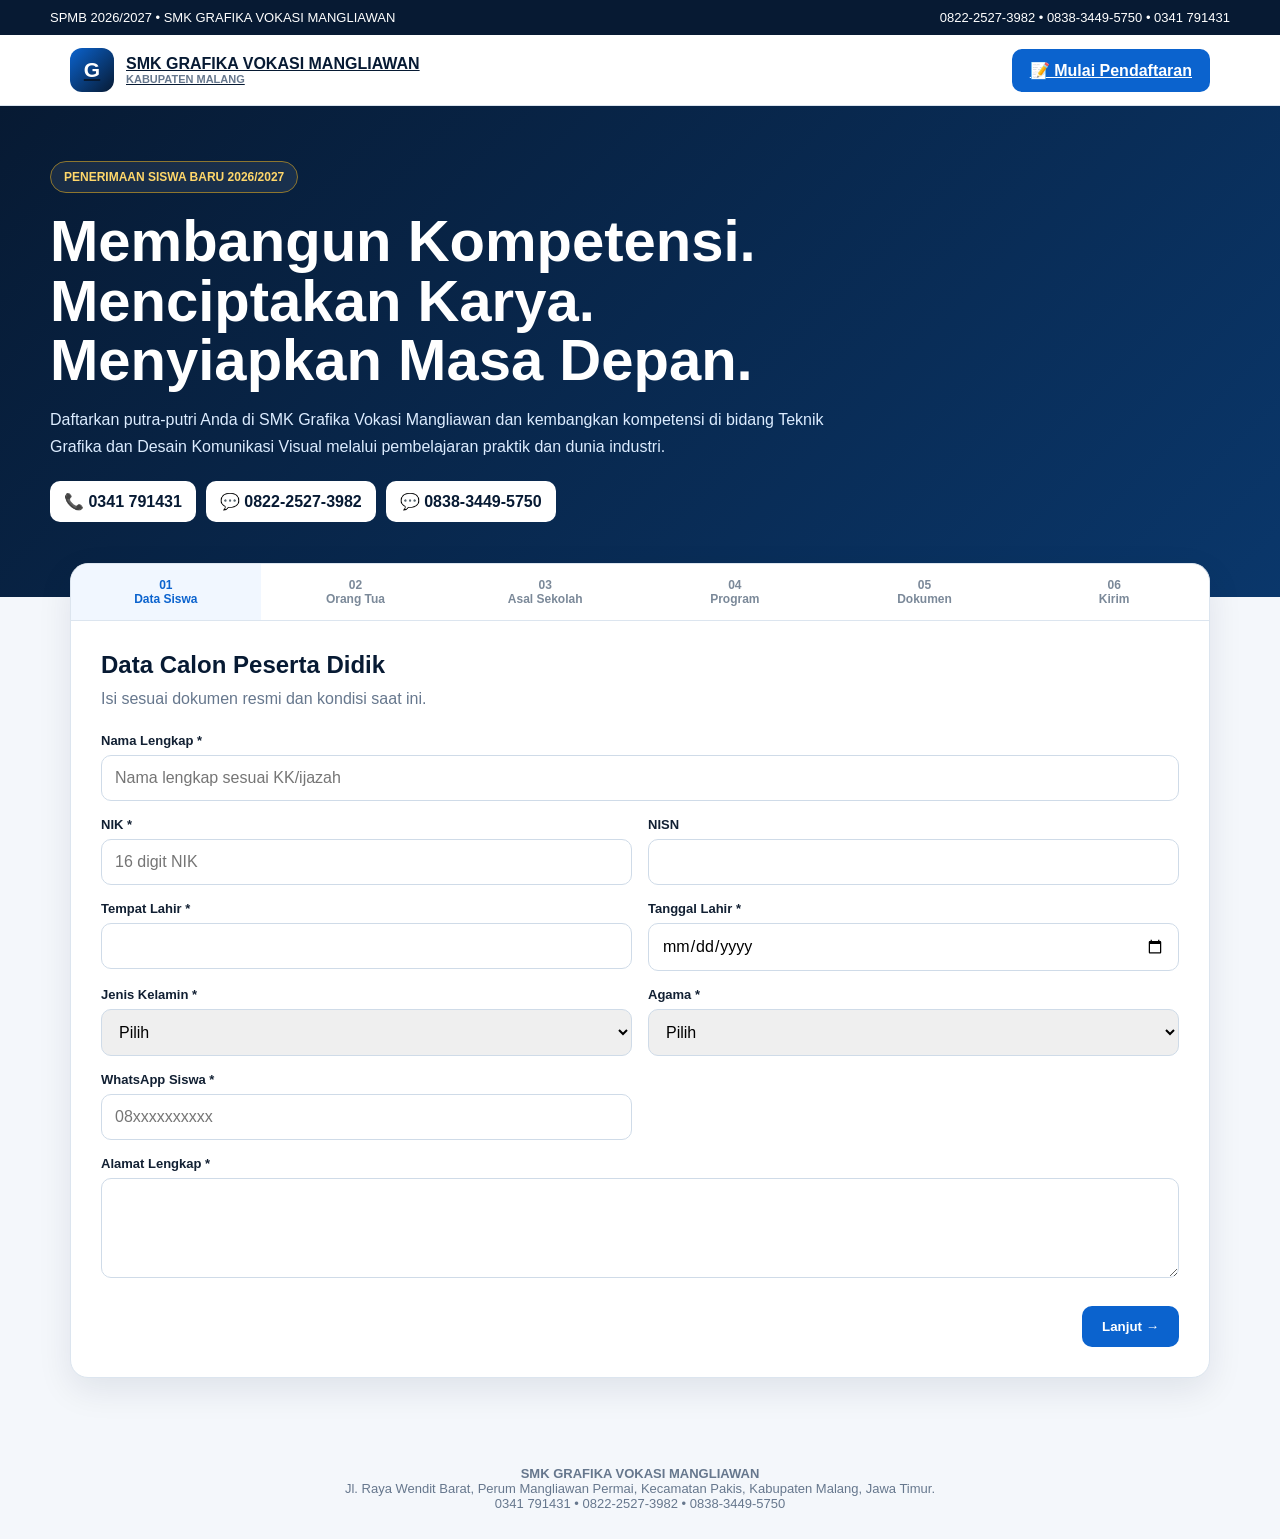
<file: spmb-grafika-2026.html>
<!doctype html>
<html lang="id"><head><meta charset="utf-8"><meta name="viewport" content="width=device-width,initial-scale=1">
<title>SPMB 2026/2027 | SMK Grafika Vokasi Mangliawan</title>
<style>
:root{--n:#071a33;--b:#0b63ce;--g:#f4bd32;--bg:#f4f7fb;--line:#dce5ef;--m:#66778d}
*{box-sizing:border-box}body{margin:0;font-family:Segoe UI,Arial,sans-serif;background:var(--bg);color:#122033}.top{background:var(--n);color:white;padding:10px 20px;font-size:13px}.wrap,.hero-in,.main{max-width:1180px;margin:auto}.top .wrap{display:flex;justify-content:space-between;gap:10px;flex-wrap:wrap}.nav{background:white;border-bottom:1px solid var(--line);position:sticky;top:0;z-index:5}.nav .wrap{height:70px;display:flex;align-items:center;justify-content:space-between;padding:0 20px}.brand{display:flex;gap:12px;align-items:center;font-weight:800;color:var(--n)}.logo{width:44px;height:44px;border-radius:12px;background:linear-gradient(135deg,var(--b),var(--n));color:#fff;display:grid;place-items:center;font-size:21px}.brand small{display:block;color:var(--m);font-size:11px}.btn{background:var(--b);color:white;border:0;border-radius:10px;padding:12px 18px;font-weight:800}.hero{background:linear-gradient(135deg,var(--n),#0a376b);color:white;padding:55px 20px 75px}.badge{display:inline-block;color:#ffd76a;border:1px solid #8d762f;background:#ffffff12;padding:8px 13px;border-radius:99px;font-weight:800;font-size:12px}.hero h1{font-size:clamp(32px,5vw,58px);line-height:1.03;max-width:800px;margin:18px 0 14px}.hero p{max-width:780px;line-height:1.7;color:#dcecff}.pills{display:flex;gap:10px;flex-wrap:wrap;margin-top:20px}.pill{background:#fff;color:var(--n);padding:11px 14px;border-radius:10px;font-weight:800}.main{padding:0 20px 60px;margin-top:-34px}.card{background:#fff;border:1px solid var(--line);border-radius:18px;box-shadow:0 12px 35px #071a3317;overflow:hidden}.steps{display:grid;grid-template-columns:repeat(6,1fr);border-bottom:1px solid var(--line)}.step{text-align:center;padding:14px 5px;font-size:12px;font-weight:800;color:#7b8999}.step.on{color:var(--b);background:#f1f7ff}.form{padding:30px}.sec{display:none}.sec.on{display:block}h2{margin:0 0 7px;color:var(--n)}.sub{color:var(--m);line-height:1.6;margin:0 0 22px}.grid{display:grid;grid-template-columns:1fr 1fr;gap:16px}.full{grid-column:1/-1}.field{display:flex;flex-direction:column;gap:7px}.field label{font-weight:800;font-size:13px}input,select,textarea{width:100%;padding:13px;border:1px solid #cfdbe8;border-radius:10px;font:inherit}textarea{min-height:100px}.choices{display:grid;grid-template-columns:1fr 1fr;gap:14px}.choices label{padding:18px;border:1px solid var(--line);border-radius:14px;cursor:pointer;line-height:1.5}.note{background:#fff9e8;border:1px solid #f2d77e;border-radius:12px;padding:14px;margin:20px 0;line-height:1.6;font-size:13px}.actions{display:flex;justify-content:space-between;margin-top:28px;gap:10px}.actions button{border:0;border-radius:10px;padding:13px 20px;font-weight:800;cursor:pointer}.prev{background:#edf2f7}.next{background:var(--b);color:#fff}.result{display:none;text-align:center;padding:45px}.check{width:70px;height:70px;border-radius:50%;margin:auto;background:#e6f7ef;color:#16865b;display:grid;place-items:center;font-size:35px}.reg{font-size:25px;font-weight:900;color:var(--b);margin:15px}.wa{display:inline-block;background:#16865b;color:#fff;padding:13px 18px;border-radius:10px;font-weight:800}footer{text-align:center;color:var(--m);padding:28px 20px;font-size:13px}
@media(max-width:760px){.steps{grid-template-columns:repeat(3,1fr)}.grid,.choices{grid-template-columns:1fr}.form{padding:20px 16px}}
</style></head>
<body>
<div class="top"><div class="wrap"><span>SPMB 2026/2027 • SMK GRAFIKA VOKASI MANGLIAWAN</span><span>0822-2527-3982 • 0838-3449-5750 • 0341 791431</span></div></div>
<header class="nav"><div class="wrap"><a class="brand" href="index.html"><span class="logo">G</span><span>SMK GRAFIKA VOKASI MANGLIAWAN<small>KABUPATEN MALANG</small></span></a><a class="btn" href="#form">📝 Mulai Pendaftaran</a></div></header>
<section class="hero"><div class="hero-in"><span class="badge">PENERIMAAN SISWA BARU 2026/2027</span><h1>Membangun Kompetensi. Menciptakan Karya. Menyiapkan Masa Depan.</h1><p>Daftarkan putra-putri Anda di SMK Grafika Vokasi Mangliawan dan kembangkan kompetensi di bidang Teknik Grafika dan Desain Komunikasi Visual melalui pembelajaran praktik dan dunia industri.</p><div class="pills"><span class="pill">📞 0341 791431</span><span class="pill">💬 0822-2527-3982</span><span class="pill">💬 0838-3449-5750</span></div></div></section>
<main class="main" id="form"><div class="card"><div class="steps"><div class="step on">01<br>Data Siswa</div><div class="step">02<br>Orang Tua</div><div class="step">03<br>Asal Sekolah</div><div class="step">04<br>Program</div><div class="step">05<br>Dokumen</div><div class="step">06<br>Kirim</div></div>
<div id="formArea" class="form">
<section class="sec on"><h2>Data Calon Peserta Didik</h2><p class="sub">Isi sesuai dokumen resmi dan kondisi saat ini.</p><div class="grid">
<div class="field full"><label>Nama Lengkap *</label><input name="nama" placeholder="Nama lengkap sesuai KK/ijazah"></div>
<div class="field"><label>NIK *</label><input name="nik" inputmode="numeric" placeholder="16 digit NIK"></div><div class="field"><label>NISN</label><input name="nisn"></div>
<div class="field"><label>Tempat Lahir *</label><input></div><div class="field"><label>Tanggal Lahir *</label><input type="date"></div>
<div class="field"><label>Jenis Kelamin *</label><select><option value="">Pilih</option><option>Laki-laki</option><option>Perempuan</option></select></div>
<div class="field"><label>Agama *</label><select><option value="">Pilih</option><option>Islam</option><option>Kristen</option><option>Katolik</option><option>Hindu</option><option>Buddha</option><option>Konghucu</option></select></div>
<div class="field"><label>WhatsApp Siswa *</label><input inputmode="tel" placeholder="08xxxxxxxxxx"></div><div class="field full"><label>Alamat Lengkap *</label><textarea></textarea></div></div></section>
<section class="sec"><h2>Data Orang Tua / Wali</h2><p class="sub">Nomor WhatsApp digunakan untuk informasi proses pendaftaran.</p><div class="grid">
<div class="field"><label>Nama Ayah</label><input></div><div class="field"><label>Nama Ibu</label><input></div><div class="field"><label>Nama Wali (jika ada)</label><input></div><div class="field"><label>WhatsApp Orang Tua/Wali *</label><input inputmode="tel" placeholder="08xxxxxxxxxx"></div><div class="field"><label>Pekerjaan Ayah</label><input></div><div class="field"><label>Pekerjaan Ibu</label><input></div></div></section>
<section class="sec"><h2>Asal Sekolah</h2><p class="sub">Masukkan data sekolah asal dengan benar.</p><div class="grid"><div class="field full"><label>Nama SMP/MTs *</label><input></div><div class="field"><label>NPSN</label><input></div><div class="field"><label>Tahun Lulus *</label><input value="2026"></div></div></section>
<section class="sec"><h2>Pilih Kompetensi Keahlian</h2><p class="sub">Pilih program sesuai minat dan rencana masa depan.</p><div class="choices"><label><input type="radio" name="program" value="Teknik Grafika"> <strong>TEKNIK GRAFIKA</strong><br><small>Produksi Grafika • Percetakan • Finishing • Teknologi Industri</small></label><label><input type="radio" name="program" value="DKV"> <strong>DESAIN KOMUNIKASI VISUAL</strong><br><small>Desain Grafis • Multimedia • Branding • Konten Digital</small></label></div><div class="note">💡 Pilihan kompetensi akan menjadi dasar proses verifikasi dan layanan informasi SPMB.</div></section>
<section class="sec"><h2>Dokumen Pendukung</h2><p class="sub">Kolom dokumen disiapkan untuk tahap integrasi database.</p><div class="grid"><div class="field"><label>Kartu Keluarga (KK)</label><input type="file" accept=".jpg,.jpeg,.png,.pdf"></div><div class="field"><label>Dokumen Identitas / Ijazah</label><input type="file" accept=".jpg,.jpeg,.png,.pdf"></div><div class="field full"><label>Pas Foto Calon Siswa</label><input type="file" accept=".jpg,.jpeg,.png"></div></div><div class="note">📎 Format nama file: <strong>kelas_nama</strong>, misalnya <strong>X_DKV_NamaSiswa.pdf</strong>.</div></section>
<section class="sec"><h2>Konfirmasi Pendaftaran</h2><p class="sub">Periksa kembali data sebelum mengirim formulir.</p><div class="note">Dengan mengirim formulir ini, saya menyatakan data yang diberikan benar dan bersedia mengikuti proses verifikasi SPMB SMK Grafika Vokasi Mangliawan.</div><label><input type="checkbox" id="agree"> Saya menyetujui pernyataan di atas.</label></section>
<div class="actions"><button id="prev" class="prev" type="button">← Kembali</button><button id="next" class="next" type="button">Lanjut →</button></div></div>
<div id="result" class="result"><div class="check">✓</div><h2>Pendaftaran Berhasil Dicatat</h2><p>Terima kasih telah mendaftar.</p><div id="reg" class="reg"></div><p>Simpan nomor pendaftaran ini.</p><a id="wa" class="wa" target="_blank" rel="noopener">💬 Konfirmasi via WhatsApp</a></div>
</div></main>
<footer><strong>SMK GRAFIKA VOKASI MANGLIAWAN</strong><br>Jl. Raya Wendit Barat, Perum Mangliawan Permai, Kecamatan Pakis, Kabupaten Malang, Jawa Timur.<br>0341 791431 • 0822-2527-3982 • 0838-3449-5750</footer>
<script>
let i=0;const s=[...document.querySelectorAll('.sec')],st=[...document.querySelectorAll('.step')],next=document.querySelector('#next'),prev=document.querySelector('#prev');
function show(){s.forEach((x,n)=>x.classList.toggle('on',n===i));st.forEach((x,n)=>x.classList.toggle('on',n===i));prev.style.visibility=i?'visible':'hidden';next.textContent=i===s.length-1?'KIRIM PENDAFTARAN ✓':'Lanjut →'}
prev.onclick=()=>{if(i){i--;show()}};next.onclick=()=>{if(i<s.length-1){i++;show();return}if(!document.querySelector('#agree').checked){alert('Silakan centang persetujuan terlebih dahulu.');return}let r='GRAFIKA-2026-'+Math.floor(1000+Math.random()*9000);document.querySelector('#reg').textContent=r;document.querySelector('#wa').href='https://wa.me/6282225273982?text='+encodeURIComponent('Assalamu’alaikum. Saya telah mengisi SPMB SMK Grafika Vokasi Mangliawan. Nomor pendaftaran: '+r);document.querySelector('#formArea').style.display='none';document.querySelector('#result').style.display='block'};show();
</script></body></html>
</file>
<file: style.css>
*{box-sizing:border-box}html{scroll-behavior:smooth}body{margin:0;font-family:Inter,Arial,sans-serif;color:#101827;background:#fff;line-height:1.6}.wrap{width:min(1120px,92%);margin:auto}.top{position:sticky;top:0;z-index:10;background:#fff;border-bottom:1px solid #e8edf3}.nav{height:78px;display:flex;align-items:center;justify-content:space-between}.brand{display:flex;align-items:center;gap:12px;text-decoration:none;color:#101827}.brand small{display:block;font-size:10px;letter-spacing:1.5px;color:#687386}.logo{width:42px;height:42px;border-radius:12px;background:#111827;color:#fff;display:grid;place-items:center;font-size:22px;font-weight:800}.nav nav{display:flex;gap:28px}.nav nav a{color:#334155;text-decoration:none;font-size:14px;font-weight:600}.menu{display:none;background:none;border:0;font-size:24px}.hero{background:linear-gradient(135deg,#f8fafc,#eef4ff);padding:100px 0}.hero-grid{display:grid;grid-template-columns:1.3fr .7fr;gap:60px;align-items:center}.eyebrow{font-size:12px;letter-spacing:2px;font-weight:800;color:#64748b}.hero h1{font-size:clamp(42px,6vw,76px);line-height:1.02;margin:16px 0 22px;letter-spacing:-3px}.hero h1 em{font-style:normal}.hero p{font-size:18px;color:#526074;max-width:680px}.actions{display:flex;gap:12px;margin-top:30px}.btn{display:inline-block;padding:13px 20px;border-radius:10px;text-decoration:none;font-weight:700;font-size:14px}.primary{background:#111827;color:#fff}.ghost{border:1px solid #cbd5e1;color:#111827}.light{border:1px solid #64748b;color:#fff}.hero-card{min-height:350px;border-radius:28px;background:#111827;color:#fff;padding:34px;display:flex;flex-direction:column;justify-content:flex-end;box-shadow:0 25px 60px #0f172a22}.orb{width:170px;height:170px;border-radius:50%;border:1px solid #ffffff55;display:grid;place-items:center;font-size:100px;font-weight:900;margin:auto auto 35px}.hero-card b{font-size:20px}.hero-card span{display:block;color:#aeb8c7}.section{padding:95px 0}.alt{background:#f8fafc}.two{display:grid;grid-template-columns:1fr 1fr;gap:70px}.section h2{font-size:clamp(32px,4vw,52px);line-height:1.1;margin:10px 0 25px;letter-spacing:-1.5px}.muted{color:#7a8595}.cards{display:grid;grid-template-columns:repeat(3,1fr);gap:18px;margin-top:40px}.cards article{background:#fff;border:1px solid #e4e9ef;border-radius:18px;padding:28px}.icon{font-size:28px;margin-bottom:22px}.cards h3{font-size:21px;margin:0 0 8px}.cards p{color:#64748b}.services{display:grid;grid-template-columns:1fr 1fr;gap:12px;margin-top:35px}.services a{padding:22px;border:1px solid #e1e7ef;border-radius:14px;text-decoration:none;color:#111827;display:block}.services span{display:block;color:#718096;font-size:14px}.dark{background:#111827;color:#fff}.dark .eyebrow{color:#9aa7b9}.dark p{color:#c0c9d5}.contact-grid{display:grid;grid-template-columns:2fr 1fr 1fr;gap:25px;margin-top:35px}.contact-grid>div{padding:25px;border:1px solid #e2e8f0;border-radius:14px}.contact-grid p{margin-bottom:0;color:#5b687a}footer{background:#0b1220;color:#aeb8c7;padding:25px 0}footer .wrap{display:flex;justify-content:space-between;font-size:13px}footer b{color:#fff}@media(max-width:800px){.nav nav{display:none}.menu{display:block}.hero{padding:70px 0}.hero-grid,.two,.cards,.services,.contact-grid{grid-template-columns:1fr}.hero-card{min-height:280px}.section{padding:65px 0}.hero h1{letter-spacing:-2px}.cards{gap:12px}footer .wrap{flex-direction:column;gap:8px}}
</file>
